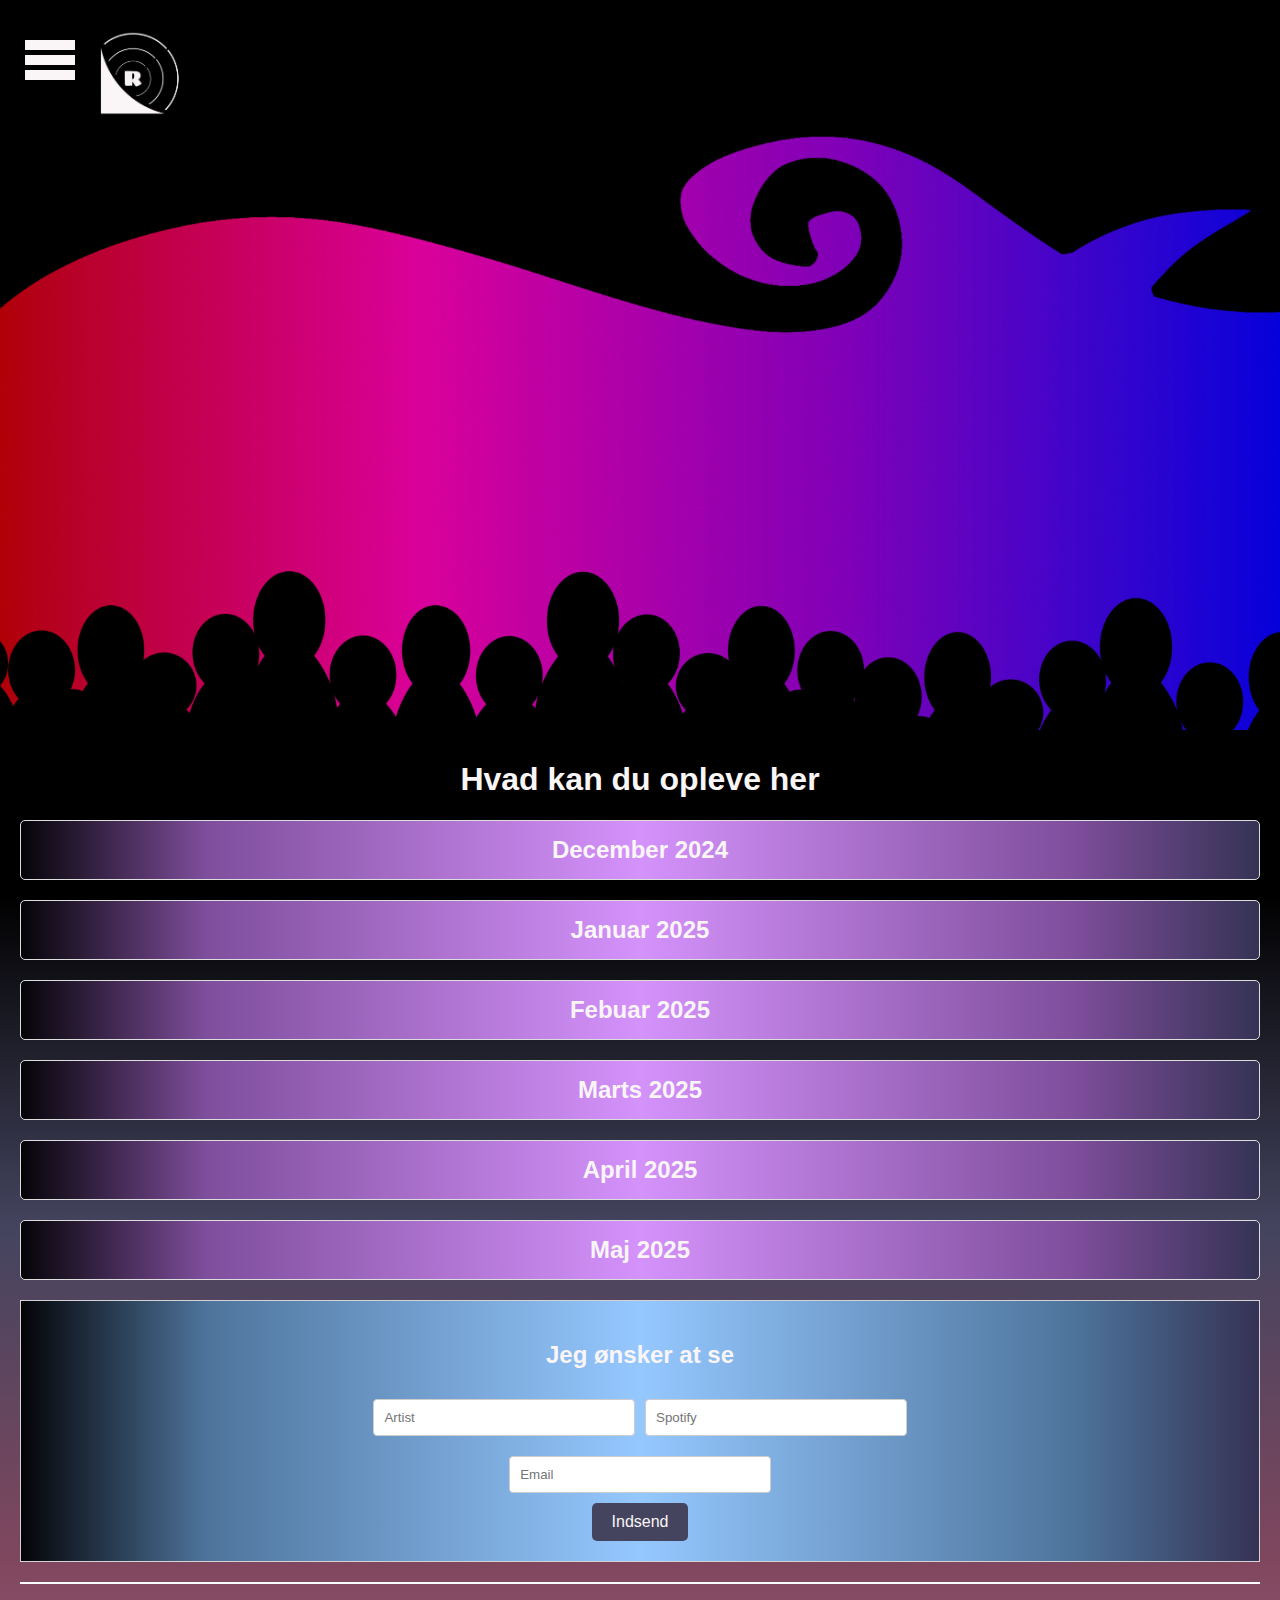
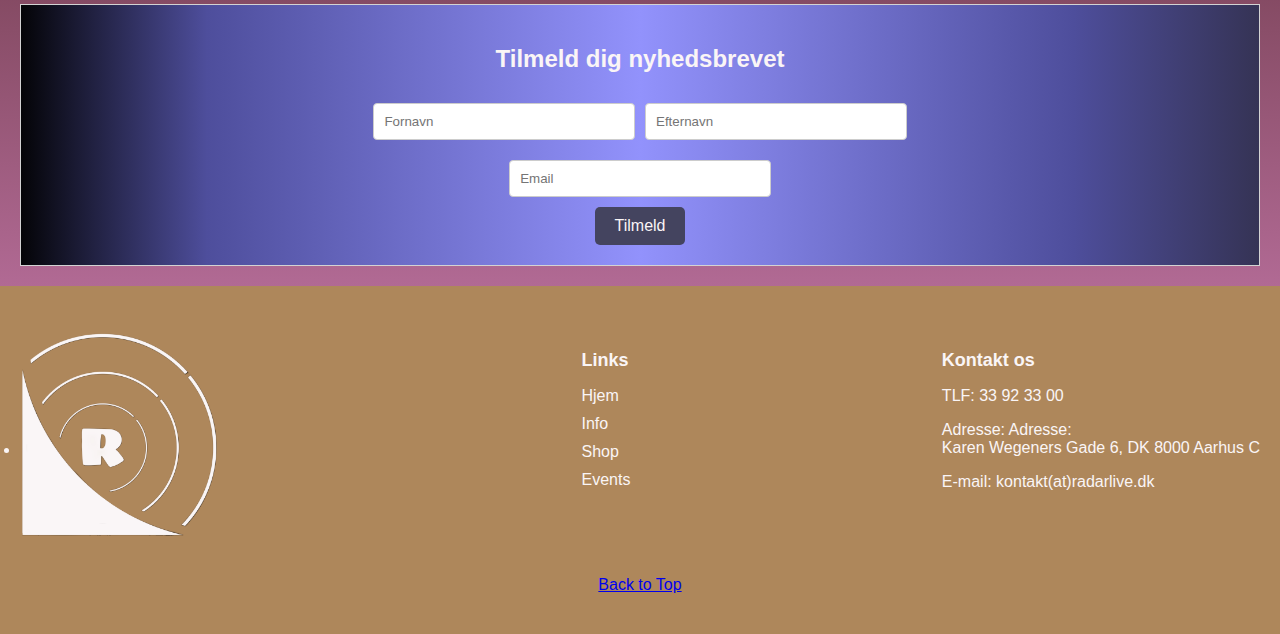
<file: Dato.html>
<!DOCTYPE html>
<html lang="da">
<head>
    <meta charset="UTF-8">
    <meta name="viewport" content="width=device-width, initial-scale=1.0">
    <title>RadarLive</title>
    <meta name="title" content="Radar Live | Spillested for alternativ musik i Aarhus">
    <meta name="description" content="Radar er et spillested i Aarhus med fokus på alternativ musik. Vi præsenterer koncerter med både lokale og internationale artister og skaber en unik ramme for musikoplevelser i byen. Tilmeld dig vores nyhedsbrev for opdateringer og kommende arrangementer.">
    <meta name="keywords" content="Radar Live, spillested Aarhus, koncerter Aarhus, alternativ musik, live musik Aarhus, Aarhus kultur, lokale artister, internationale artister, upcoming bands, musikoplevelser Aarhus, indie koncerter, rock koncerter, elektronisk musik Aarhus, jazz koncerter Aarhus, live events Aarhus, Radar arrangementer, musik events Jylland, alternative spillesteder Danmark, koncertkalender Aarhus, kulturarrangementer Aarhus, nyt musik Aarhus, akustiske koncerter, undergrundsmusik Aarhus, radarlive.dk, koncertbilletter Aarhus, musikscenen Aarhus, Radar nyhedsbrev">
    <meta name="robots" content="index, follow">
    <meta http-equiv="Content-Type" content="text/html; charset=utf-8">
    <meta name="language" content="danske">
    <link rel="stylesheet" href="css/css.css">
</head>
<body>
    <!--Header-->
    <header>
        <div class="top">
            <nav>
                <!-- Checkbox til at styre menuen -->
                <input type="checkbox" id="menu-toggle" class="menu-toggle">
                <label for="menu-toggle" class="burger-menu">
                    <span></span>
                    <span></span>
                    <span></span>
                </label>
    
                <!-- Menuens punkter -->
                <ul class="nav-links">
                    <li><a href="index.html">+Hjem</a></li>
                    <li><a href="Dato.html">+Events</a></li>
                    <li><a href="Info.html">+Info</a></li>
                    <li><a href="#">Om artisterne</a></li>
                    <li><a href="Shop.html">+Shop</a></li>
                    <li><a href="#">Backstage</a></li>
                    <li><a href="#">Vores minder</a></li>
                    <li><a href="#">Gæstebog</a></li>
                </ul>
            </nav>
            <a href="index.html">
                <img src="img/logo.webp" alt="Logo" class="logo">
            </a>
        </div>
        <img src="img/Dato.webp" alt="Header Image">
    </header>


<!--Over skrift-->
    <h1>Hvad kan du opleve her</h1>

    <div class="content-section">
        <div class="dropdown">
            <div class="dropdown-summary" onclick="toggleDropdown('dec2024')">December 2024</div>
            <div class="dropdown-content" id="dec2024">
                <div class="event-item">
                    <img src="img/luciarock.webp" alt="Event Image Dec1">
                    <div>
                        <h3>10 December - Rock med Lucia</h3>
                        <h4>Unge elever fra Aarhus Musikskole, Musikskolen LAURA, lokale klubber og fritidshjem spiller julen ind på Radar, når de traditionen tro inviterer til ROCK MED LUCIA.</h4>
                           
                    </div>
                </div>
                <div class="event-item">
                    <img src="img/dec2.webp" alt="Event Image Dec2">
                    <div>
                        <h3>13 December - Allen Anjeh</h3>
                        <h4>Med sit take på r&b og neo-soul bringer Allen Anjeh en kærkommen originalitet ind på den danske musikscene.</h4>
                    </div>
                </div>
            </div>
        </div>

        <div class="dropdown">
            <div class="dropdown-summary" onclick="toggleDropdown('jan2025')">Januar 2025</div>
            <div class="dropdown-content" id="jan2025">
                <div class="event-item">
                    <img src="img/openmic.Webp" alt="openmic">
                    <div>
                        <h3>5. Januar - Open Mic</h3>
                        <h4>Træd op på scenen og del din stemme, dine ord eller din musik –<br>
                            Open Mic på Radar er din chance for at opleve en aften fyldt med talent, nærvær og spontane øjeblikke i en varm og hyggelig atmosfære.</h4>
                    </div>
                </div>
                <div class="event-item">
                    <img src="img/Jan1.webp" alt="Event Image jan1">
                    <div>
                        <h3>29. Januar - Anna Roemer</h3>
                        <h4>Sammen med sin jazzmaster og sit pedalboard, sprænger Anna Roemer rammerne for hvad en sologuitarist kan.</h4>
                    </div>
                </div>
                <div class="event-item">
                    <img src="img/Jan2.webp" alt="Event Image Jan2">
                    <div>
                        <h3>31. Januar - Baryl</h3>
                        <h4>Skamrost orkester der spiller frygtløst, legende og moderne</h4>
                    </div>
                </div>
                
            </div>
        </div>

        <div class="dropdown">
            <div class="dropdown-summary" onclick="toggleDropdown('feb2025')">Febuar 2025</div>
            <div class="dropdown-content" id="feb2025">
                <div class="event-item">
                    <img src="img/Feb1.webp" alt="Event Image feb1">
                    <div>
                        <h3>1. Febuar - Aarhus Drag Extravaganza Vol. 3</h3>
                        <h4>Strudsefjer ad libitum, humor, tårnhøje stiletter og sky-højt hår.</h4>
                    </div>
                </div>
                <div class="event-item">
                    <img src="img/Feb2.webp" alt="Event Image feb2">
                    <div>
                        <h3>6. Febuar - GORGEOUS</h3>
                        <h4>Fantastiske Gorgeous udgiver deres længeventede debut, og giver koncert på Radar i starten af 2025.</h4>
                    </div>
                </div>
            </div>
        </div>

        <div class="dropdown">
            <div class="dropdown-summary" onclick="toggleDropdown('mar2025')">Marts 2025</div>
            <div class="dropdown-content" id="mar2025">
                <div class="event-item">
                    <img src="img/Mar1.webp" alt="Event Image mar1">
                    <div>
                        <h3>7. Marts - Reveal Party [SUPPORT: Merry]</h3>
                        <h4>Forvent en aften der hylder alt, hvad indierock, folk, midwest-emo og lo-fi-pop står for, med en fantastisk 90'er-inspireret og melankolsk queer-glød.</h4>
                    </div>
                </div>
                <div class="event-item">
                    <img src="img/mar2.webp" alt="Event Image mar2">
                    <div>
                        <h3>14. Marts - Asbjørn</h3>
                        <h4>Eksplosivt popbrag med polyrytmer, melankoli og elektronisk legesyge.</h4>
                    </div>
                </div>
                <div class="event-item">
                    <img src="img/openmic.Webp" alt="openmic">
                    <div>
                        <h3>20. Marts - Open Mic</h3>
                        <h4>Træd op på scenen og del din stemme, dine ord eller din musik –<br>
                            Open Mic på Radar er din chance for at opleve en aften fyldt med talent, nærvær og spontane øjeblikke i en varm og hyggelig atmosfære.</h4>
                    </div>
                </div>
            </div>
        </div>

        <div class="dropdown">
            <div class="dropdown-summary" onclick="toggleDropdown('apr2025')">April 2025</div>
            <div class="dropdown-content" id="apr2025">
                <div class="event-item">
                    <img src="img/Apr1.webp" alt="Event Image arp1">
                    <div>
                        <h3>17 April - GUZO</h3>
                        <h4>I foråret 2025 tager GUZO på sin første turné for at bringe sin debut-ep Caravan til live i Danmarks tre største byer, og du kan opleve ham på Radar.</h4>
                    </div>
                </div>
                <div class="event-item">
                    <img src="img/Apr2.webp" alt="Event Image arp2">
                    <div>
                        <h3>25 April - IAMJJ</h3>
                        <h4>Glæd dig til at opleve fremragende IAMJJ, som har imponeret både publikum og anmeldere med sin dybe stemme og mørke, melankolske melodier.</h4>
                    </div>
                </div>
            </div>
        </div>

        <div class="dropdown">
            <div class="dropdown-summary" onclick="toggleDropdown('may2025')">Maj 2025</div>
            <div class="dropdown-content" id="may2025">
                <div class="event-item">
                    <img src="img/openmic.Webp" alt="openmic">
                    <div>
                        <h3>5. Maj - Open Mic</h3>
                        <h4>Træd op på scenen og del din stemme, dine ord eller din musik –<br>
                            Open Mic på Radar er din chance for at opleve en aften fyldt med talent, nærvær og spontane øjeblikke i en varm og hyggelig atmosfære.</h4>
                    </div>
                </div>
                <div class="event-item">
                    <img src="img/Maj1.webp" alt="Event Image maj1">
                    <div>
                        <h3>16. Maj - Nikolaj Nørlund (SOLO)</h3>
                        <h4>Nikolaj Nørlund er i evig musikalsk bevægelse og serverer sublim sangskrivning live på Radar.</h4>
                    </div>
                </div>
                <div class="event-item">
                    <img src="img/maj2.webp" alt="Event Image maj2">
                    <div>
                        <h3>23. Maj - Fallulah plays "The Black Cat Neighbourhood"</h3>
                        <h4>Jubilæum for debuten der cementerede Fallulah som en kæmpestjerne.</h4>
                    </div>
                </div>
            </div>
        </div>

      </div> 
        <!-- Tilføj flere måneder her i fremtiden -->
  
<!--Artist ønsker-->
    <div class="onske">
        <h2>Jeg ønsker at se</h2>
        <div class="name-fields">
            <input type="text" placeholder="Artist" required>
            <input type="text" placeholder="Spotify" required>
        </div>
        <input type="email" placeholder="Email" required>
        <br>
        <a href="onskerbrev.html" class="button">
        Indsend
        </a>
    </div>

    <div class="divider"></div>
<!--Nyhedsbrev-->
    <div class="newsletter">
        <h2>Tilmeld dig nyhedsbrevet</h2>
        <div class="name-fields">
            <input type="text" placeholder="Fornavn" required>
            <input type="text" placeholder="Efternavn" required>
        </div>
        <input type="email" placeholder="Email" required>
        <br>
        <a href="Nyhedsbrev.html" class="button">
            Tilmeld
            </a>
    </div>

    <!-- Footer -->
    <footer>
        <div class="footer-container">
           <div class="footer-logo">
           <li>
            <a href="Index.html">
                <img src="img/logo.webp" alt="logo">
            </a>
            </li>
            </div>

            <div class="footer-links">
                <h4>Links</h4>
                <ul>
                <li><a href="index.html">Hjem</a></li>
                <li><a href="Info.html">Info</a></li>
                <li><a href="Shop.html">Shop</a></li>
                <li><a href="Dato.html">Events</a></li>
                </ul>
            </div>

            <div class="footer-social">
                <h4> Kontakt os</h4>
                
                    <p>TLF: 33 92 33 00</p>
                    <p>Adresse: Adresse:<br>
                        Karen Wegeners Gade 6, DK 8000 Aarhus C</p>
                    <p>E-mail: kontakt(at)radarlive.dk</p>
                
            </div>
        </div>

        <!-- tilbage til toppen knap -->
        <div class="footer-bottom">
            <a href="#" class="back-to-top">Back to Top</a>
        </div>
    </footer>  

    <script>
        function toggleDropdown(id) {
            const dropdown = document.getElementById(id);
            if (dropdown.style.display === "block") {
                dropdown.style.display = "none";
            } else {
                dropdown.style.display = "block";
            }
        }
    </script>
</body>
</html>
</file>
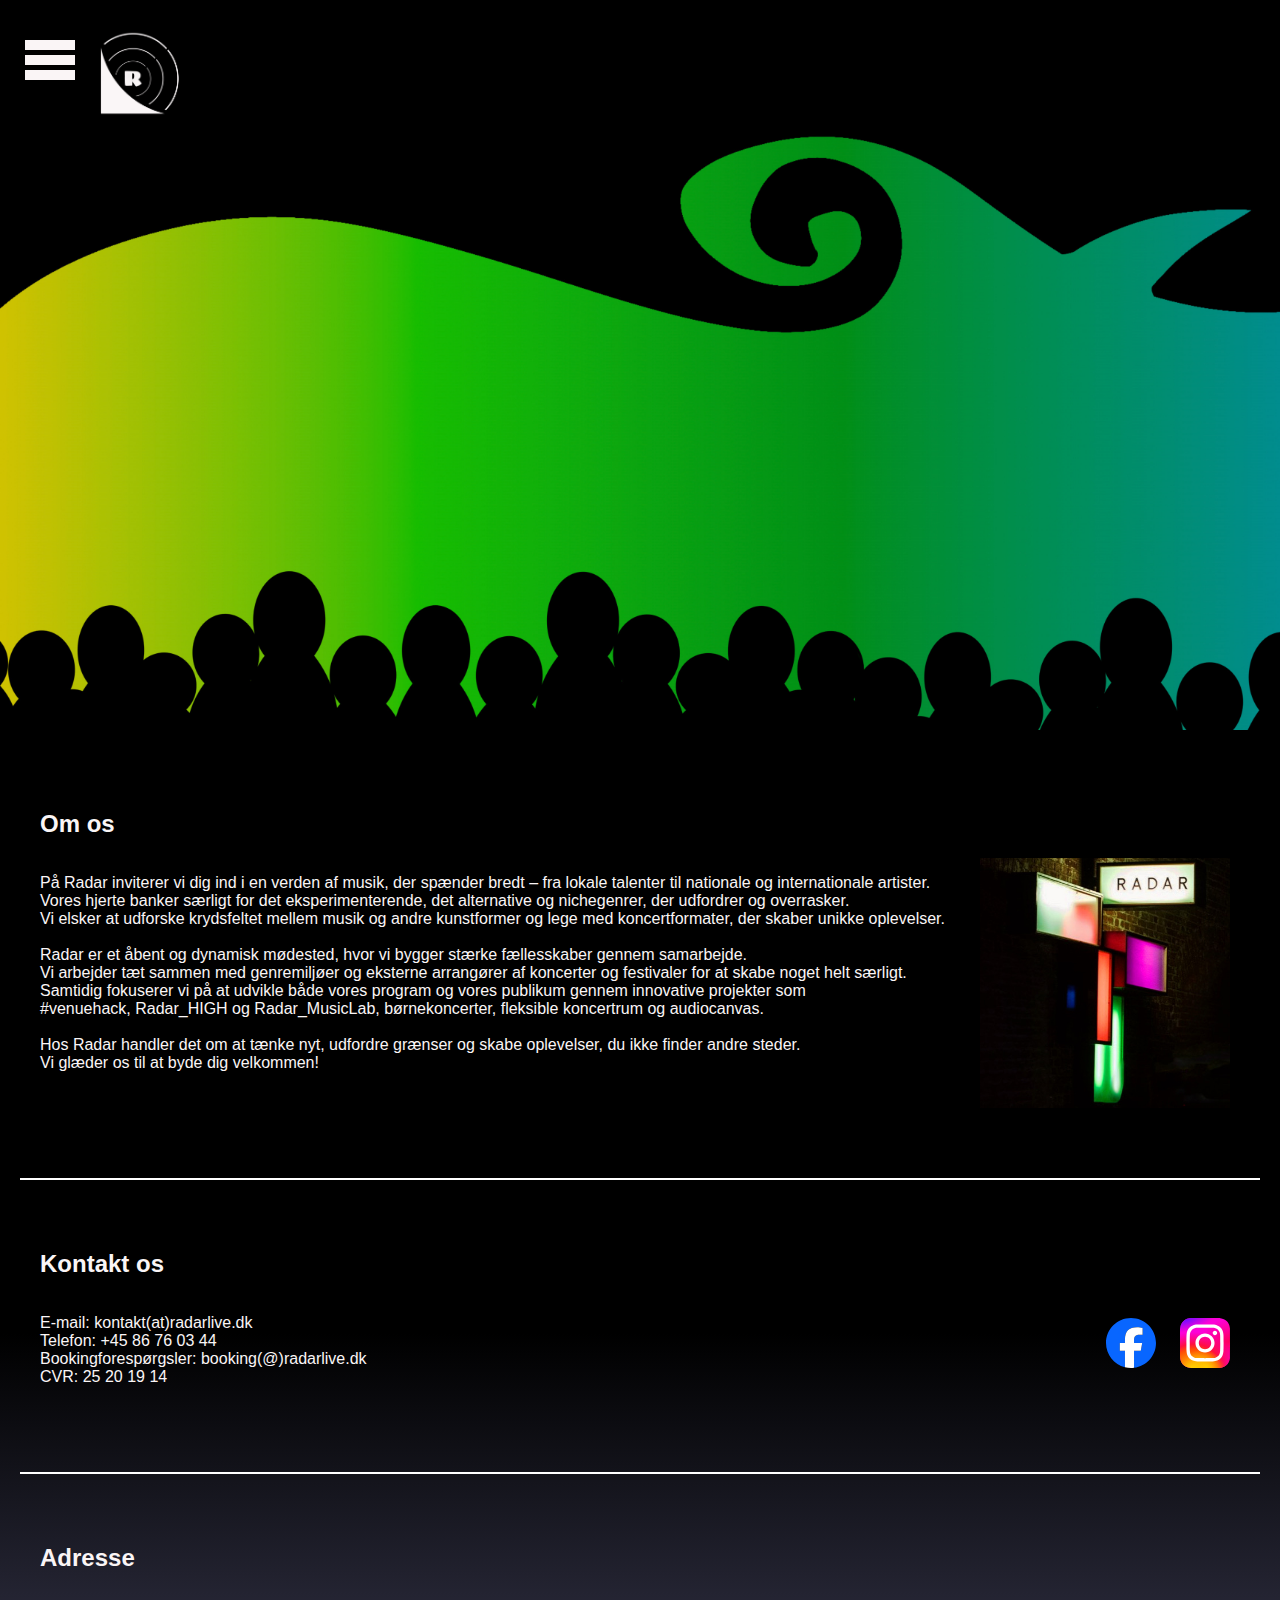
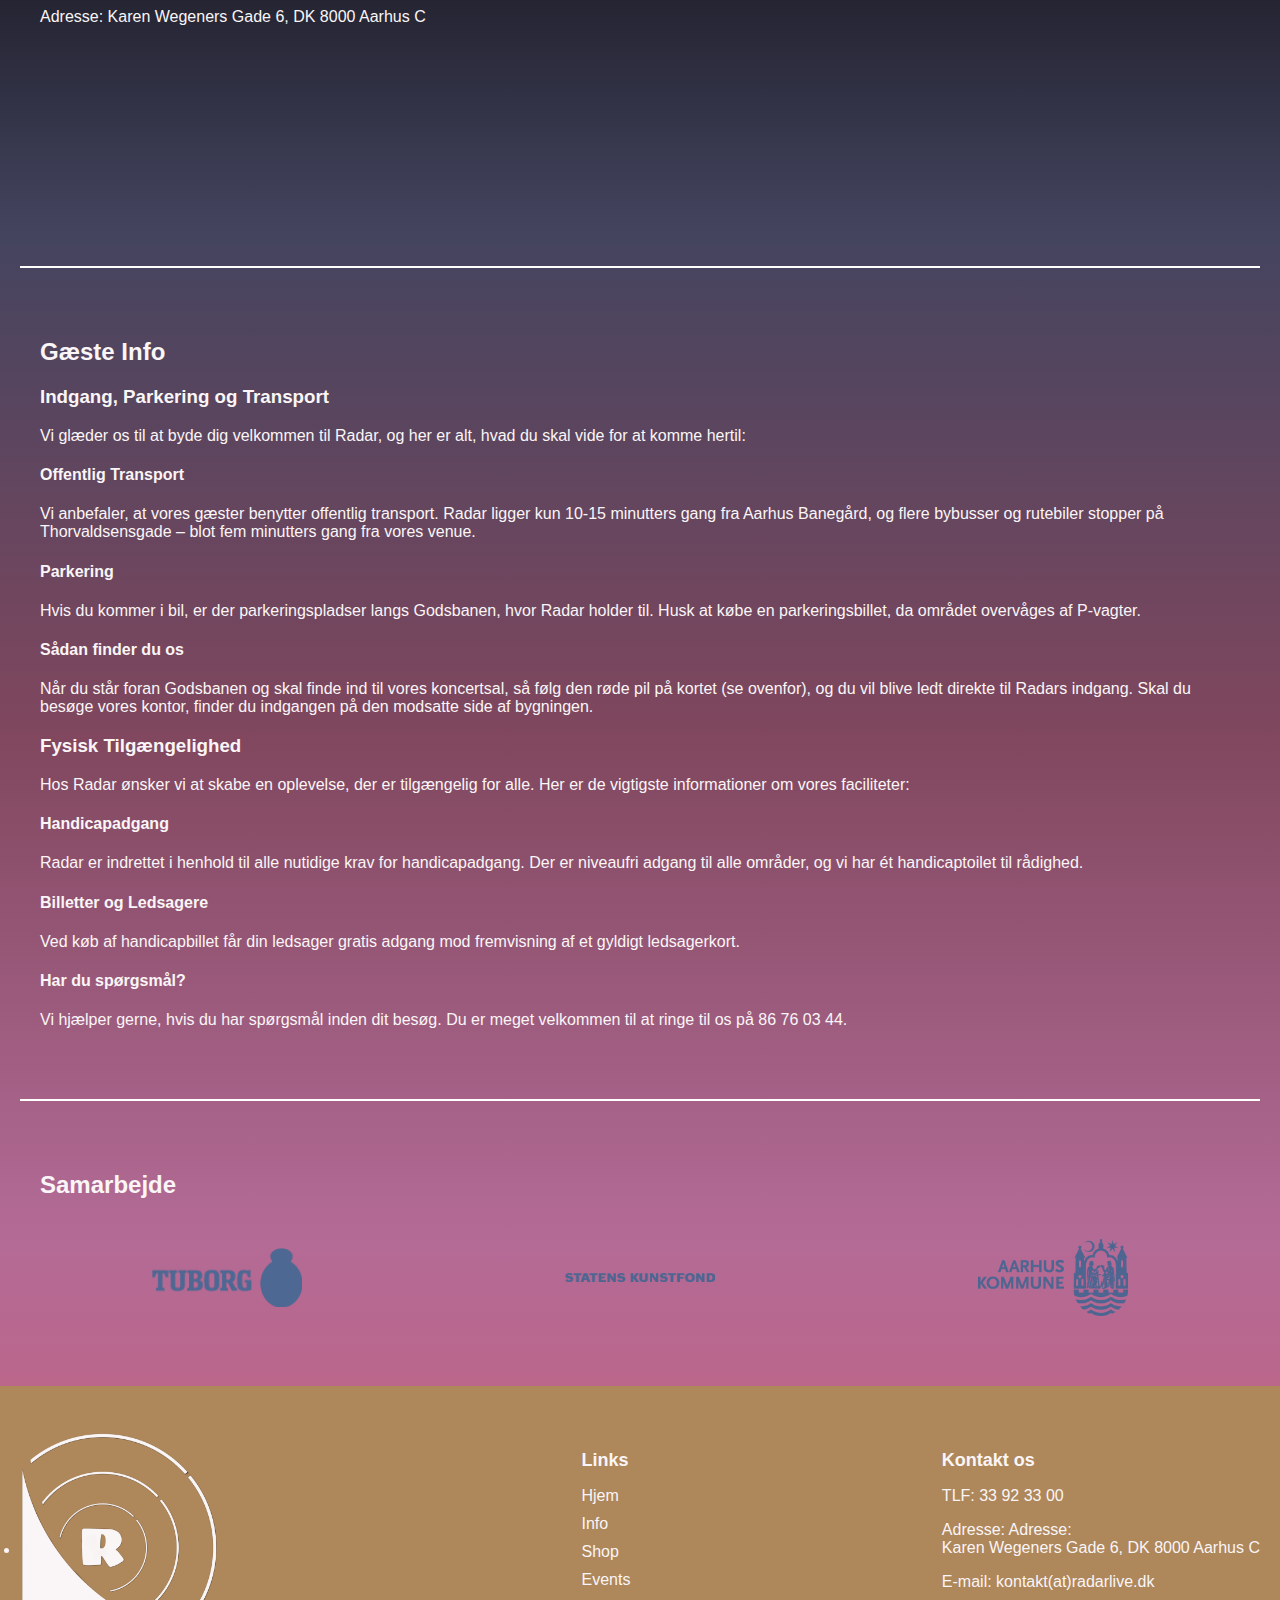
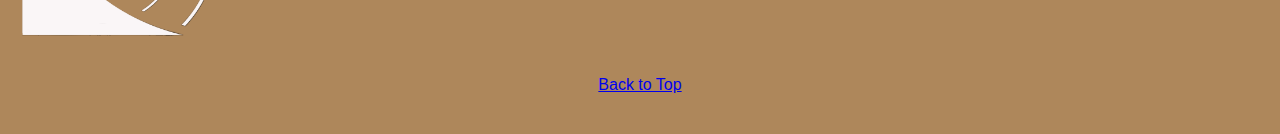
<file: Info.html>
<!DOCTYPE html>
<html lang="en">
<head>
    <meta charset="UTF-8">
    <meta name="viewport" content="width=device-width, initial-scale=1.0">
    <title>RadarLive</title>
    <meta name="title" content="Radar Live | Spillested for alternativ musik i Aarhus">
    <meta name="description" content="Radar er et spillested i Aarhus med fokus på alternativ musik. Vi præsenterer koncerter med både lokale og internationale artister og skaber en unik ramme for musikoplevelser i byen. Tilmeld dig vores nyhedsbrev for opdateringer og kommende arrangementer.">
    <meta name="keywords" content="Radar Live, spillested Aarhus, koncerter Aarhus, alternativ musik, live musik Aarhus, Aarhus kultur, lokale artister, internationale artister, upcoming bands, musikoplevelser Aarhus, indie koncerter, rock koncerter, elektronisk musik Aarhus, jazz koncerter Aarhus, live events Aarhus, Radar arrangementer, musik events Jylland, alternative spillesteder Danmark, koncertkalender Aarhus, kulturarrangementer Aarhus, nyt musik Aarhus, akustiske koncerter, undergrundsmusik Aarhus, radarlive.dk, koncertbilletter Aarhus, musikscenen Aarhus, Radar nyhedsbrev">
    <meta name="robots" content="index, follow">
    <meta http-equiv="Content-Type" content="text/html; charset=utf-8">
    <meta name="language" content="dansk">
    <link rel="stylesheet" href="css/css.css">
    <link rel="stylesheet" href="css/info.css">
    
</head>
<body>
   <!--Header-->
        <header>
            <div class="top">
                <nav>
                    <!-- Checkbox til at styre menuen -->
                    <input type="checkbox" id="menu-toggle" class="menu-toggle">
                    <label for="menu-toggle" class="burger-menu">
                        <span></span>
                        <span></span>
                        <span></span>
                    </label>
        
                    <!-- Menuens punkter -->
                    <ul class="nav-links">
                        <li><a href="index.html">+Hjem</a></li>
                        <li><a href="Dato.html">+Events</a></li>
                        <li><a href="Info.html">+Info</a></li>
                        <li><a href="#">Om artisterne</a></li>
                        <li><a href="Shop.html">+Shop</a></li>
                        <li><a href="#">Backstage</a></li>
                        <li><a href="#">Vores minder</a></li>
                        <li><a href="#">Gæstebog</a></li>
                    </ul>
                </nav>
                <a href="index.html">
                    <img src="img/logo.webp" alt="Logo" class="logo">
                </a>
            </div>
            <img src="img/info.webp" alt="Header Image">
        </header>
  
<!--Om os-->
    <div class="content-section">
        <h2>Om os</h2>
        <div class="part">
            
            <p>På Radar inviterer vi dig ind i en verden af musik, der spænder bredt – fra lokale talenter til nationale og internationale artister. <br>
                Vores hjerte banker særligt for det eksperimenterende, det alternative og nichegenrer, der udfordrer og overrasker. <br>
                Vi elsker at udforske krydsfeltet mellem musik og andre kunstformer og lege med koncertformater, der skaber unikke oplevelser. <br>
                <br>
                Radar er et åbent og dynamisk mødested, hvor vi bygger stærke fællesskaber gennem samarbejde. <br>
                Vi arbejder tæt sammen med genremiljøer og eksterne arrangører af koncerter og festivaler for at skabe noget helt særligt. <br>
                Samtidig fokuserer vi på at udvikle både vores program og vores publikum gennem innovative projekter som<br>
                #venuehack, Radar_HIGH og Radar_MusicLab, børnekoncerter, fleksible koncertrum og audiocanvas. <br>
                <br>
                Hos Radar handler det om at tænke nyt, udfordre grænser og skabe oplevelser, du ikke finder andre steder. <br>
                Vi glæder os til at byde dig velkommen!
            </p>
            <img src="img/Radar.webp" alt="Radar" height="250">
        </div>
    </div>

    <div class="divider"></div>
<!--Kontakt info-->
    <div class="content-section">
        <h2>Kontakt os</h2>
        <div class="part">
            <div>
                <p>E-mail: kontakt(at)radarlive.dk <br>
                Telefon: +45 86 76 03 44 <br>
                Bookingforespørgsler: booking(@)radarlive.dk <br>
                    CVR: 25 20 19 14</p>
            </div>
                <div class="social-links">
                    <img src="img/Face.svg" alt="instagram" height="50px">
                    <img src="img/insta.svg" alt="Facebook" height="50px">
                </div>
            
        </div>
    </div>

    <div class="divider"></div>
<!--Adresse-->
    <div class="content-section">
        <h2>Adresse</h2>
       <div class="part">
        <div>
        <p>Adresse: Karen Wegeners Gade 6, DK 8000 Aarhus C</p>
        </div>
        <div>
        <iframe
            src="https://www.google.com/maps/embed?pb=!1m18!1m12!1m3!1d2222.2246483411336!2d10.191550577258893!3d56.15322036107825!2m3!1f0!2f0!3f0!3m2!1i1024!2i768!4f13.1!3m3!1m2!1s0x464c3fed72fbd781%3A0xcc2e3a589a69875c!2sRadar!5e0!3m2!1sda!2sdk!4v1733870782528!5m2!1sda!2sdk"
            height="200"
            style="border:0;"
            allowfullscreen=""
            loading="lazy"
            referrerpolicy="no-referrer-when-downgrade">
        </iframe>
    </div>
    </div>
    </div>

    <div class="divider"></div>
<!--Gæste Info-->
    <div class="content-section">
        <h2>Gæste Info</h2>
        <div class="info">
         <h3>Indgang, Parkering og Transport</h3>

            <p>Vi glæder os til at byde dig velkommen til Radar, og her er alt, hvad du skal vide for at komme hertil:</p>
            
            <h4>Offentlig Transport</h4>
            
            <p>Vi anbefaler, at vores gæster benytter offentlig transport. Radar ligger kun 10-15 minutters gang fra Aarhus Banegård, og flere bybusser og rutebiler stopper på Thorvaldsensgade – blot fem minutters gang fra vores venue.</p>
            
            <h4>Parkering</h4>
            
            <p>Hvis du kommer i bil, er der parkeringspladser langs Godsbanen, hvor Radar holder til. Husk at købe en parkeringsbillet, da området overvåges af P-vagter.</p>
            
            <h4>Sådan finder du os</h4>
            
            <p>Når du står foran Godsbanen og skal finde ind til vores koncertsal, så følg den røde pil på kortet (se ovenfor), og du vil blive ledt direkte til Radars indgang. 
            Skal du besøge vores kontor, finder du indgangen på den modsatte side af bygningen.</p>

        <h3>Fysisk Tilgængelighed</h3>

            <p>Hos Radar ønsker vi at skabe en oplevelse, der er tilgængelig for alle. Her er de vigtigste informationer om vores faciliteter:</p>

            <h4>Handicapadgang</h4>

            <p>Radar er indrettet i henhold til alle nutidige krav for handicapadgang. Der er niveaufri adgang til alle områder, og vi har ét handicaptoilet til rådighed. </p>

            <h4>Billetter og Ledsagere</h4>

            <p>Ved køb af handicapbillet får din ledsager gratis adgang mod fremvisning af et gyldigt ledsagerkort.</p>

            <h4>Har du spørgsmål?</h4>

            <p>Vi hjælper gerne, hvis du har spørgsmål inden dit besøg. Du er meget velkommen til at ringe til os på 86 76 03 44.</p>
    </div>
</div>

    <div class="divider"></div>
<!--Samarbejde-->
    <div class="content-section">
        <h2>Samarbejde</h2>
        <div class="partners">
            <img src="img/tuborgfondet.webp" alt="Tuborg">
            <img src="img/statenskunstfond.webp" alt="Stats kunst">
            <img src="img/aarhuskommune.webp" alt="aarhuskommune">
        </div>
    </div>

<!-- Footer -->
<footer>
    <div class="footer-container">
       <div class="footer-logo">
       <li>
        <a href="Index.html">
            <img src="img/logo.webp" alt="logo">
        </a>
        </li>
        </div>

        <div class="footer-links">
            <h4>Links</h4>
            <ul>
            <li><a href="index.html">Hjem</a></li>
            <li><a href="Info.html">Info</a></li>
            <li><a href="Shop.html">Shop</a></li>
            <li><a href="Dato.html">Events</a></li>
            </ul>
        </div>

        <div class="footer-social">
            <h4> Kontakt os</h4>
            
                <p>TLF: 33 92 33 00</p>
                <p>Adresse: Adresse:<br>
                    Karen Wegeners Gade 6, DK 8000 Aarhus C</p>
                <p>E-mail: kontakt(at)radarlive.dk</p>
            
        </div>
    </div>

    <!-- tilbage til toppen knap -->
    <div class="footer-bottom">
        <a href="#" class="back-to-top">Back to Top</a>
    </div>
</footer>    
</body>
</html>
</file>
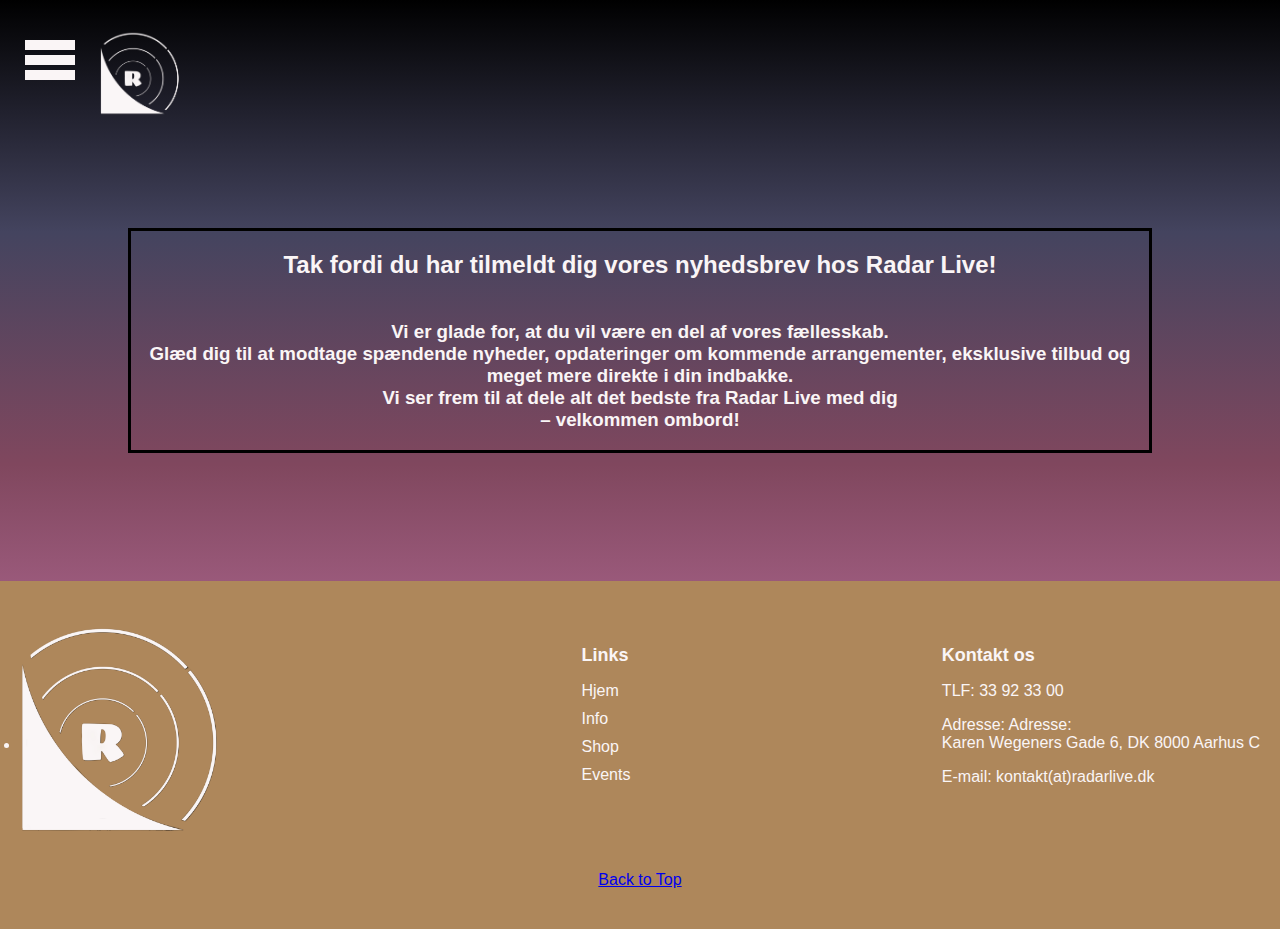
<file: Nyhedsbrev.html>
<!DOCTYPE html>
<html lang="en">
<head>
    <meta charset="UTF-8">
    <meta name="viewport" content="width=device-width, initial-scale=1.0">
    <title>RadarLive</title>
    <meta name="title" content="Radar Live | Spillested for alternativ musik i Aarhus">
    <meta name="description" content="Radar er et spillested i Aarhus med fokus på alternativ musik. Vi præsenterer koncerter med både lokale og internationale artister og skaber en unik ramme for musikoplevelser i byen. Tilmeld dig vores nyhedsbrev for opdateringer og kommende arrangementer.">
    <meta name="keywords" content="Radar Live, spillested Aarhus, koncerter Aarhus, alternativ musik, live musik Aarhus, Aarhus kultur, lokale artister, internationale artister, upcoming bands, musikoplevelser Aarhus, indie koncerter, rock koncerter, elektronisk musik Aarhus, jazz koncerter Aarhus, live events Aarhus, Radar arrangementer, musik events Jylland, alternative spillesteder Danmark, koncertkalender Aarhus, kulturarrangementer Aarhus, nyt musik Aarhus, akustiske koncerter, undergrundsmusik Aarhus, radarlive.dk, koncertbilletter Aarhus, musikscenen Aarhus, Radar nyhedsbrev">
    <meta name="robots" content="index, follow">
    <meta http-equiv="Content-Type" content="text/html; charset=utf-8">
    <meta name="language" content="dansk">
    <link rel="stylesheet" href="css/css.css">
    <style>
       body{
        background: linear-gradient(180deg, rgba(0,0,0,1) 0%, rgba(68,68,95,1) 25%, rgba(128,71,94,1) 50%, rgba(179,107,150,1) 75%, rgba(204,90,113,1) 100%);
       } /*dette er bagrunden til denne underside alene*/
    </style>
</head>
<body>
    <!--Header-->
    <header>
        <div class="top">
            <nav>
                <!-- Checkbox til at styre menuen -->
                <input type="checkbox" id="menu-toggle" class="menu-toggle">
                <label for="menu-toggle" class="burger-menu">
                    <span></span>
                    <span></span>
                    <span></span>
                </label>
    
                <!-- Menuens punkter -->
                <ul class="nav-links">
                    <li><a href="index.html">+Hjem</a></li>
                    <li><a href="Dato.html">+Events</a></li>
                    <li><a href="Info.html">+Info</a></li>
                    <li><a href="#">Om artisterne</a></li>
                    <li><a href="Shop.html">+Shop</a></li>
                    <li><a href="#">Backstage</a></li>
                    <li><a href="#">Vores minder</a></li>
                    <li><a href="#">Gæstebog</a></li>
                </ul>
            </nav>
            <a href="index.html">
                <img src="img/logo.webp" alt="Logo" class="logo">
            </a>
        </div>
    </header>
<!--Nyhedsbrev hilsen-->
<div class="nyhedsbrev">
        <h2>
            Tak fordi du har tilmeldt dig vores nyhedsbrev hos Radar Live! <br>
        </h2>

        <h3>
            <br>
            Vi er glade for, at du vil være en del af vores fællesskab.<br>
            Glæd dig til at modtage spændende nyheder, opdateringer om kommende arrangementer, eksklusive tilbud og meget mere direkte i din indbakke.<br>
            Vi ser frem til at dele alt det bedste fra Radar Live med dig<br>
            – velkommen ombord!<br>
        </h3>
    </div>
<!-- Footer -->
<footer>
    <div class="footer-container">
       <div class="footer-logo">
       <li>
        <a href="Index.html">
            <img src="img/logo.webp" alt="logo">
        </a>
        </li>
        </div>

        <div class="footer-links">
            <h4>Links</h4>
            <ul>
            <li><a href="index.html">Hjem</a></li>
            <li><a href="Info.html">Info</a></li>
            <li><a href="Shop.html">Shop</a></li>
            <li><a href="Dato.html">Events</a></li>
            </ul>
        </div>

        <div class="footer-social">
            <h4> Kontakt os</h4>
            
                <p>TLF: 33 92 33 00</p>
                <p>Adresse: Adresse:<br>
                    Karen Wegeners Gade 6, DK 8000 Aarhus C</p>
                <p>E-mail: kontakt(at)radarlive.dk</p>
            
        </div>
    </div>

    <!-- tilbage til toppen knap -->
    <div class="footer-bottom">
        <a href="#" class="back-to-top">Back to Top</a>
    </div>
</footer>  
</body>
</html>
</file>
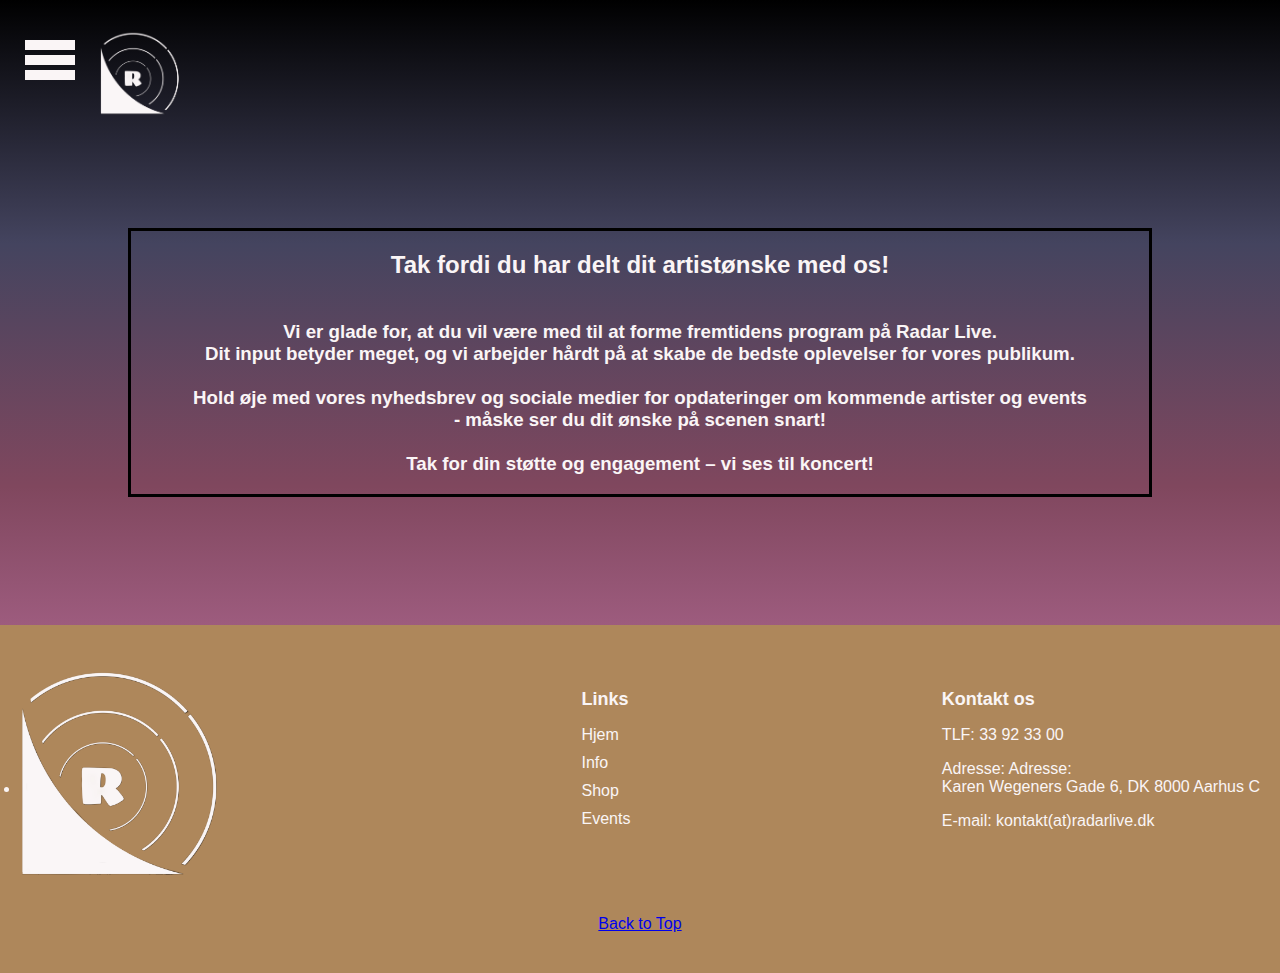
<file: onskerbrev.html>
<!DOCTYPE html>
<html lang="en">
<head>
    <meta charset="UTF-8">
    <meta name="viewport" content="width=device-width, initial-scale=1.0">
    <title>RadarLive</title>
    <meta name="title" content="Radar Live | Spillested for alternativ musik i Aarhus">
    <meta name="description" content="Radar er et spillested i Aarhus med fokus på alternativ musik. Vi præsenterer koncerter med både lokale og internationale artister og skaber en unik ramme for musikoplevelser i byen. Tilmeld dig vores nyhedsbrev for opdateringer og kommende arrangementer.">
    <meta name="keywords" content="Radar Live, spillested Aarhus, koncerter Aarhus, alternativ musik, live musik Aarhus, Aarhus kultur, lokale artister, internationale artister, upcoming bands, musikoplevelser Aarhus, indie koncerter, rock koncerter, elektronisk musik Aarhus, jazz koncerter Aarhus, live events Aarhus, Radar arrangementer, musik events Jylland, alternative spillesteder Danmark, koncertkalender Aarhus, kulturarrangementer Aarhus, nyt musik Aarhus, akustiske koncerter, undergrundsmusik Aarhus, radarlive.dk, koncertbilletter Aarhus, musikscenen Aarhus, Radar nyhedsbrev">
    <meta name="robots" content="index, follow">
    <meta http-equiv="Content-Type" content="text/html; charset=utf-8">
    <meta name="language" content="dansk">
    <link rel="stylesheet" href="css/css.css">
    <style>
       body{
        background: linear-gradient(180deg, rgba(0,0,0,1) 0%, rgba(68,68,95,1) 25%, rgba(128,71,94,1) 50%, rgba(179,107,150,1) 75%, rgba(204,90,113,1) 100%);
       } /*dette er bagrunden til denne underside alene*/
    </style>
</head>
<body>
    <!--Header-->
    <header>
        <div class="top">
            <nav>
                <!-- Checkbox til at styre menuen -->
                <input type="checkbox" id="menu-toggle" class="menu-toggle">
                <label for="menu-toggle" class="burger-menu">
                    <span></span>
                    <span></span>
                    <span></span>
                </label>
    
                <!-- Menuens punkter -->
                <ul class="nav-links">
                    <li><a href="index.html">+Hjem</a></li>
                    <li><a href="Dato.html">+Events</a></li>
                    <li><a href="Info.html">+Info</a></li>
                    <li><a href="#">Om artisterne</a></li>
                    <li><a href="Shop.html">+Shop</a></li>
                    <li><a href="#">Backstage</a></li>
                    <li><a href="#">Vores minder</a></li>
                    <li><a href="#">Gæstebog</a></li>
                </ul>
            </nav>
            <a href="index.html">
                <img src="img/logo.webp" alt="Logo" class="logo">
            </a>
        </div>
    </header>
<!--Ønske hilsen-->
<div class="nyhedsbrev">
        <h2>
            Tak fordi du har delt dit artistønske med os! <br>
        </h2>

        <h3>
            <br>
            Vi er glade for, at du vil være med til at forme fremtidens program på Radar Live. <br>
            Dit input betyder meget, og vi arbejder hårdt på at skabe de bedste oplevelser for vores publikum.<br>
            <br>
            Hold øje med vores nyhedsbrev og sociale medier for opdateringer om kommende artister og events <br>
            - måske ser du dit ønske på scenen snart! <br>
            <br>
            Tak for din støtte og engagement – vi ses til koncert!<br>
        </h3>
    </div>
<!-- Footer -->
<footer>
    <div class="footer-container">
       <div class="footer-logo">
       <li>
        <a href="Index.html">
            <img src="img/logo.webp" alt="logo">
        </a>
        </li>
        </div>

        <div class="footer-links">
            <h4>Links</h4>
            <ul>
            <li><a href="index.html">Hjem</a></li>
            <li><a href="Info.html">Info</a></li>
            <li><a href="Shop.html">Shop</a></li>
            <li><a href="Dato.html">Events</a></li>
            </ul>
        </div>

        <div class="footer-social">
            <h4> Kontakt os</h4>
            
                <p>TLF: 33 92 33 00</p>
                <p>Adresse: Adresse:<br>
                    Karen Wegeners Gade 6, DK 8000 Aarhus C</p>
                <p>E-mail: kontakt(at)radarlive.dk</p>
            
        </div>
    </div>

    <!-- tilbage til toppen knap -->
    <div class="footer-bottom">
        <a href="#" class="back-to-top">Back to Top</a>
    </div>
</footer>  
</body>
</html>
</file>
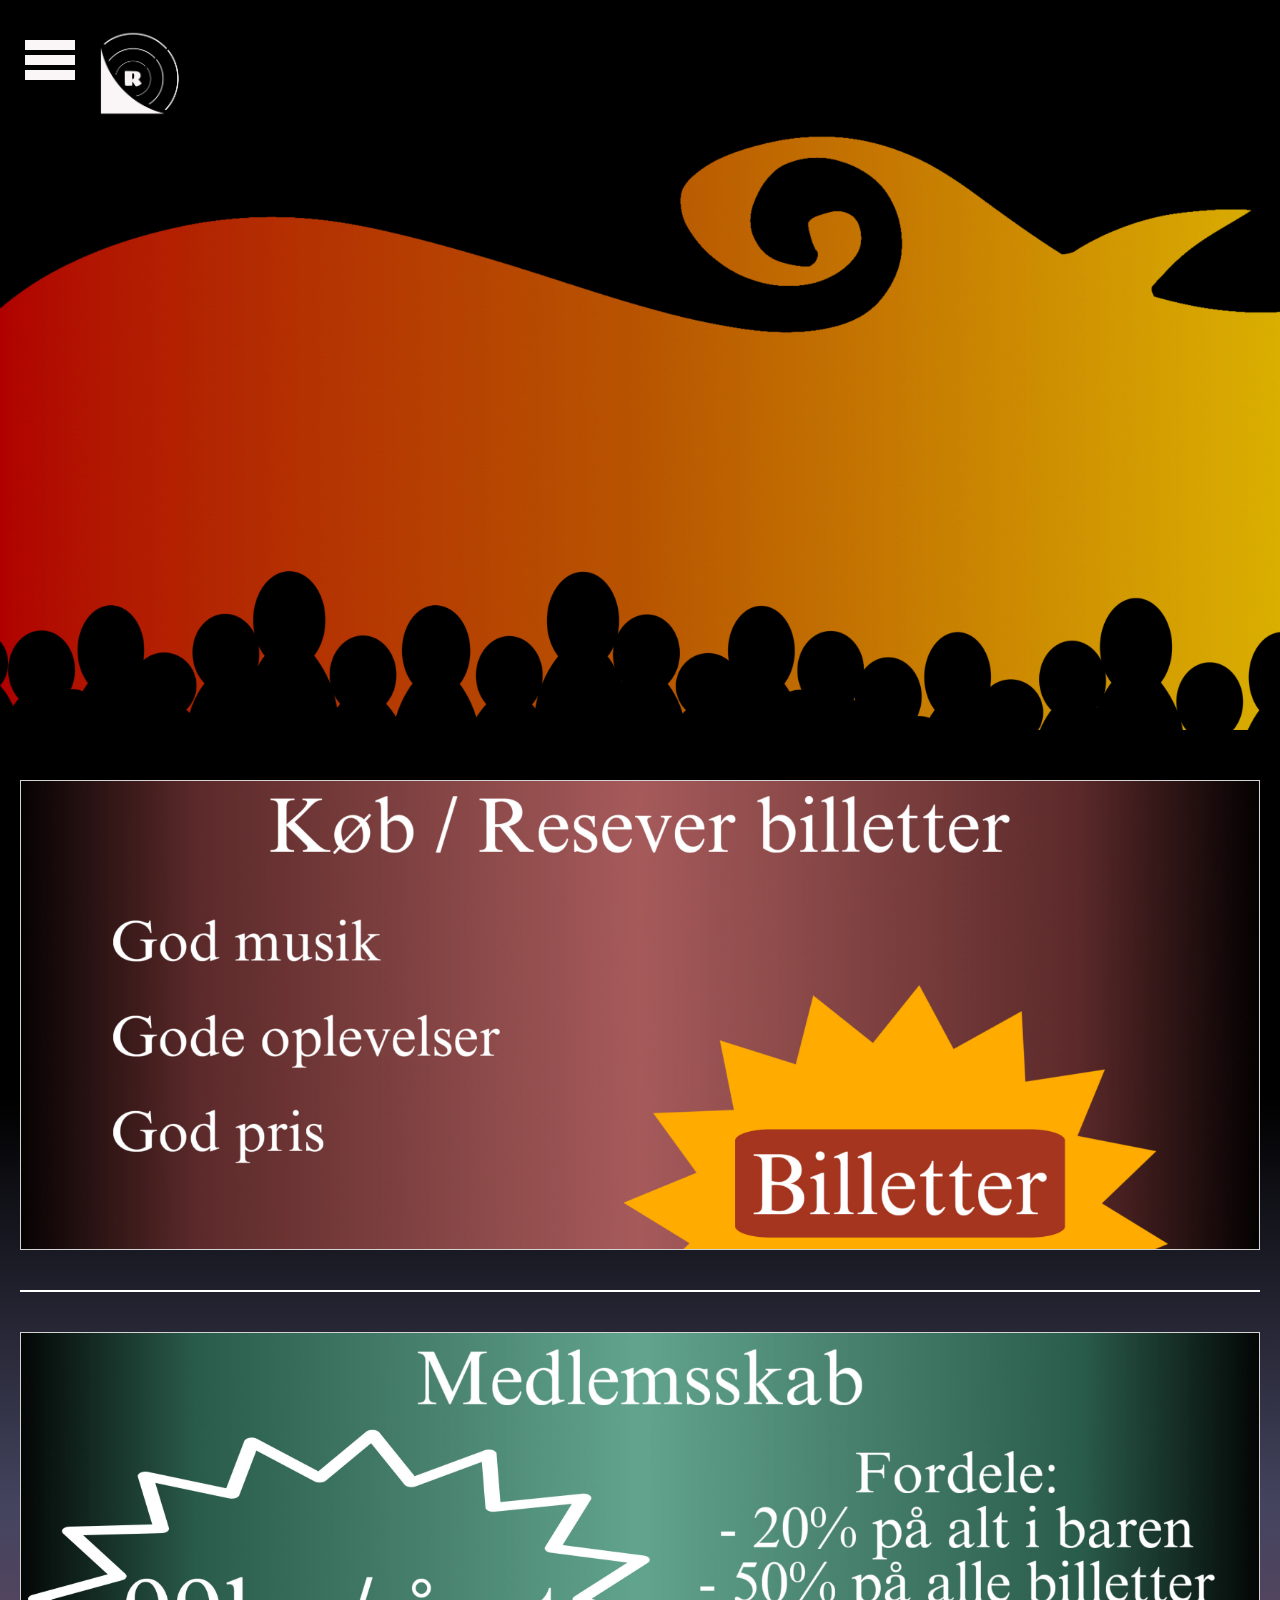
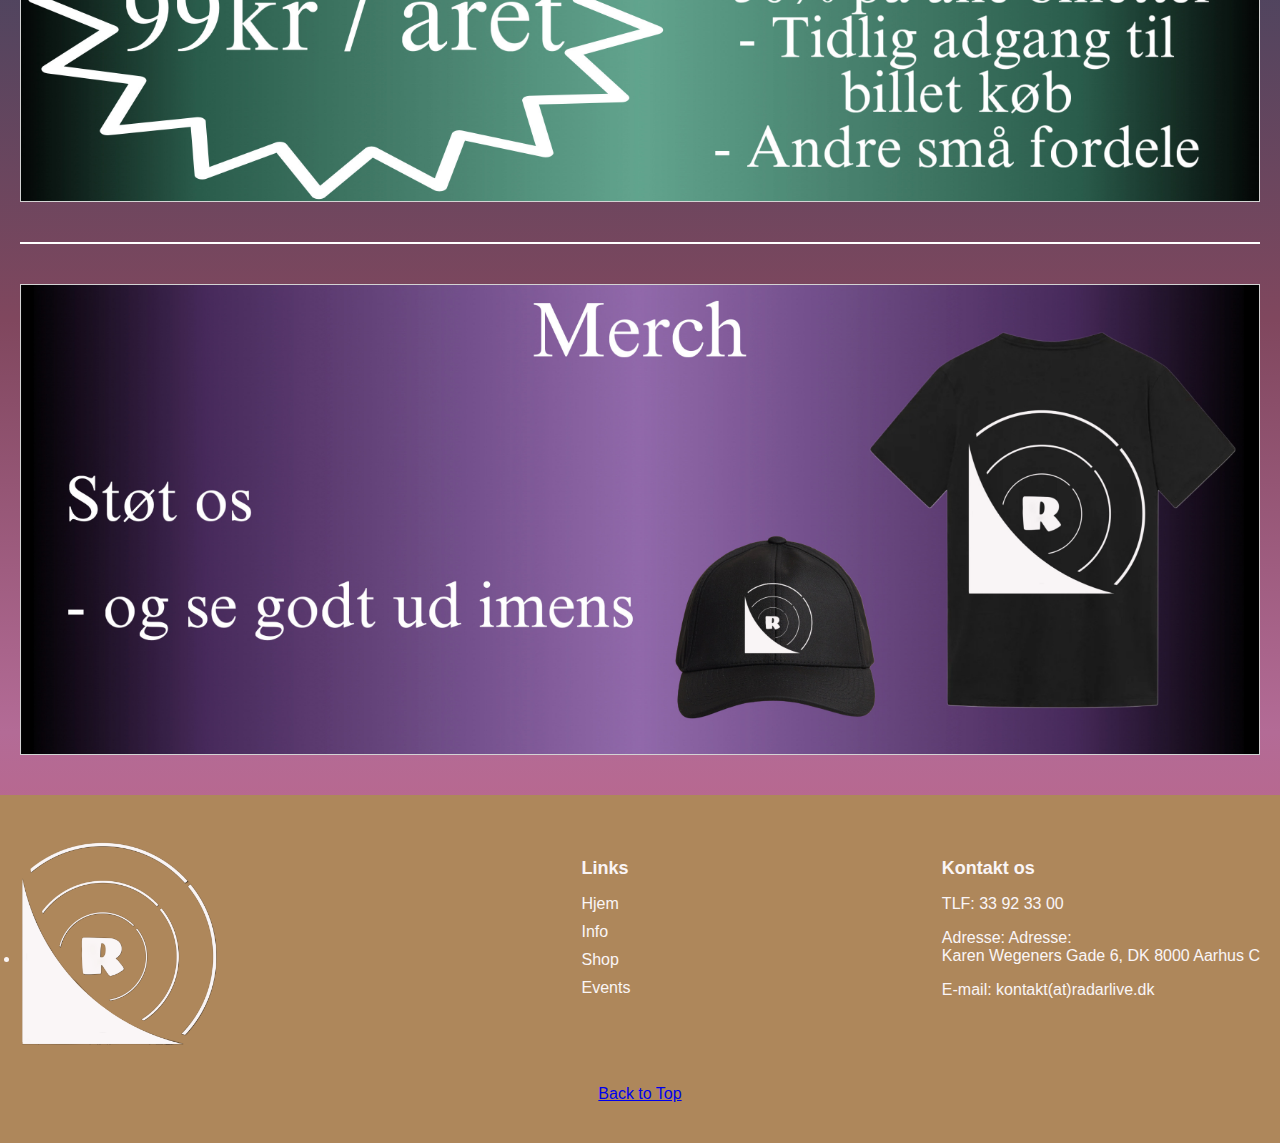
<file: Shop.html>
<!DOCTYPE html>
<html lang="da">
<head>
    <meta charset="UTF-8">
    <meta name="viewport" content="width=device-width, initial-scale=1.0">
    <title>RadarLive</title>
    <meta name="title" content="Radar Live | Spillested for alternativ musik i Aarhus">
    <meta name="description" content="Radar er et spillested i Aarhus med fokus på alternativ musik. Vi præsenterer koncerter med både lokale og internationale artister og skaber en unik ramme for musikoplevelser i byen. Tilmeld dig vores nyhedsbrev for opdateringer og kommende arrangementer.">
    <meta name="keywords" content="Radar Live, spillested Aarhus, koncerter Aarhus, alternativ musik, live musik Aarhus, Aarhus kultur, lokale artister, internationale artister, upcoming bands, musikoplevelser Aarhus, indie koncerter, rock koncerter, elektronisk musik Aarhus, jazz koncerter Aarhus, live events Aarhus, Radar arrangementer, musik events Jylland, alternative spillesteder Danmark, koncertkalender Aarhus, kulturarrangementer Aarhus, nyt musik Aarhus, akustiske koncerter, undergrundsmusik Aarhus, radarlive.dk, koncertbilletter Aarhus, musikscenen Aarhus, Radar nyhedsbrev">
    <meta name="robots" content="index, follow">
    <meta http-equiv="Content-Type" content="text/html; charset=utf-8">
    <meta name="language" content="dansk">
    <link rel="stylesheet" href="css/css.css">
</head>
<body>
   <!--Header-->
    <header>
        <div class="top">
            <nav>
                <!-- Checkbox til at styre menuen -->
                <input type="checkbox" id="menu-toggle" class="menu-toggle">
                <label for="menu-toggle" class="burger-menu">
                    <span></span>
                    <span></span>
                    <span></span>
                </label>
    
                <!-- Menuens punkter -->
                <ul class="nav-links">
                    <li><a href="index.html">+Hjem</a></li>
                    <li><a href="Dato.html">+Events</a></li>
                    <li><a href="Info.html">+Info</a></li>
                    <li><a href="#">Om artisterne</a></li>
                    <li><a href="Shop.html">+Shop</a></li>
                    <li><a href="#">Backstage</a></li>
                    <li><a href="#">Vores minder</a></li>
                    <li><a href="#">Gæstebog</a></li>
                </ul>
            </nav>
            <a href="index.html">
                <img src="img/logo.webp" alt="Logo" class="logo">
            </a>
        </div>
        <img src="img/Shop.webp" alt="Header Image">
    </header>
<!--Billetter-->
    <div class="shoppart">
        <img src="img/Billet.webp" alt="Billetter" width="100%">
    </div>

    <div class="divider"></div>
<!--Medlemskab-->    
    <div class="shoppart">
        <img src="img/Medlemsskab.Webp" alt="Medlemskab" width="100%">
    </div>

    <div class="divider"></div>
<!--Merch-->
    <div class="shoppart">
        <img src="img/Merch.webp" alt="Merch" width="100%">
    </div>

<!-- Footer -->
<footer>
    <div class="footer-container">
       <div class="footer-logo">
       <li>
        <a href="Index.html">
            <img src="img/logo.webp" alt="logo">
        </a>
        </li>
        </div>

        <div class="footer-links">
            <h4>Links</h4>
            <ul>
            <li><a href="index.html">Hjem</a></li>
            <li><a href="Info.html">Info</a></li>
            <li><a href="Shop.html">Shop</a></li>
            <li><a href="Dato.html">Events</a></li>
            </ul>
        </div>

        <div class="footer-social">
            <h4> Kontakt os</h4>
            
                <p>TLF: 33 92 33 00</p>
                <p>Adresse: Adresse:<br>
                    Karen Wegeners Gade 6, DK 8000 Aarhus C</p>
                <p>E-mail: kontakt(at)radarlive.dk</p>
            
        </div>
    </div>

    <!-- tilbage til toppen knap -->
    <div class="footer-bottom">
        <a href="#" class="back-to-top">Back to Top</a>
    </div>
</footer>  
</body>
</html>
</file>
<file: css/css.css>
:root {
    --Black:#191924;
    --blaa:#44445f;
    --Mlilla:#80455E;
    --Lilla:#b36b96;
    --Lyserød:#cc5a71;
    --hvid:#faf5f6;
    --Guld:#ae875b;
}





/* Skjuler checkboxen */
.menu-toggle {
    display: none;
}

/* Burger Menu Icon */
.burger-menu {
    display: flex;
    flex-direction: column;
    gap: 5px;
    cursor: pointer;
    width: 60px;
    height: 60px; /* Gør det kvadratisk */
    justify-content: center; /* Centrerer linjerne vertikalt */
    align-items: center; /* Centrerer linjerne horisontalt */
    border-radius: 5px; /* Runde hjørner */
    position: relative; /* Holder positionen i orden */
    z-index: 2; /* Sørger for, at burgerikonet er øverst */
    margin-top: 20px;
}

.burger-menu span {
    width: 50px;
    height: 10px;
    background-color: var(--hvid);
    display: block;
    transition: 0.3s ease;
}

/* Navigation Links (skjult som standard) */
.nav-links {
    list-style: none;
    display: none; /* Menu skjules som standard */
    flex-direction: column;
    /*background: var(--blaa);*/
    position: absolute;
    top: 60px;
    left: 0;
    width: 150%;
    padding: 10px 0;
    text-align: left;
    background-color: var(--blaa); /* Baggrundsfarve */
    border-radius: 5px; /* Gør hjørnerne runde */
    margin-top: 10px;
    padding-left: 10px;
    box-shadow: 0 2px 4px rgba(0, 0, 0, 0.3); /* Lidt skygge for et løftet udseende */
}

.nav-links li {
    margin: 10px 0;
}

.nav-links a {
    text-decoration: none;
    color: var(--hvid);
    font-size: 18px;
    transition: color 0.3s ease;
}

.nav-links a:hover {
    color: var(--hvid);
}

/* Når checkbox er checked, vises menuen */
.menu-toggle:checked + .burger-menu + .nav-links {
    display: flex;
}

/* Tilføjer lidt ekstra styling */
header nav {
    position: relative;
}

/*Body*/
body {
    margin: 0;
    font-family: Arial, sans-serif;
    color: var(--hvid);
    
    background: var(--Black);
    background: linear-gradient(180deg, rgba(0,0,0,1) 40%, rgba(68,68,95,1) 55%, rgba(128,71,94,1) 70%, rgba(179,107,150,1) 85%, rgba(204,90,113,1) 100%);
    background-repeat: no-repeat;
    background-size: cover; /* Strækker baggrunden til at dække hele body */
}

img {vertical-align: middle;}

h1{
    text-align: center;
}

h2{
    width: auto; /* Adjust the width of the divider */
padding: 0px;
margin: 20px;
}

.sections {
    display: flex;
    justify-content: center;
    gap: 10px;
    padding: 20px;
}
.sections .box {
    border: 1px solid #ddd;
    padding: 0px;
    text-align: center;
    flex: 1;
    margin: 20px;
}

.content-section {
    margin: 20px;
   }

/* Header container */
    header {
        position: relative;
        padding: 10px 0;
        text-align: center;
    }
    header .menu {
        position: relative;
        top: 20px;
        left: 20px;
        font-size: 500%;
        cursor: pointer;
        color: #fff;
    }
    header img {
        width: 100%;
        height: auto;
        }

    .top {
        display: flex; 
        align-items: center; 
        justify-content: flex-start; 
        padding: 0 20px; 
        gap: 10px; 
    }

    /* Logo styling */
    .logo {
        position: absolute;
        margin-top: -20px;
    margin-left : 10px;
        height: 100px; /* Set logo height to 50px */
        width: auto; /* Maintain the aspect ratio */
    }

    /* Header image styling */
    .header-image {
        width: 100%; /* Ensure the header image spans the full width */
        height: auto; /* Maintain the aspect ratio */
        display: block; /* Prevent extra spacing below the image */
    }


/*Divider*/
    .divider {
        border-top: 2px solid white; /* Line style */
        width: auto; /* Adjust the width of the divider */
        padding: 0px;
        margin: 20px;
    }

/*Billede carousel*/
    .page-container {
        display: flex;
        justify-content: center;
        align-items: center;
    
    }
    
            .carousel-container {
        display: flex;
        justify-content: center;
        align-items: center;
        width: 100%;
    }
    
    .carousel {
        position: relative;
        width: 70%; /* Gør karrusellen større */
        max-width: 800px; /* Sæt en maks bredde */
        overflow: hidden;
        border-radius: 10px; /* Runde kanter */
        box-shadow: 0 4px 10px rgba(0, 0, 0, 0.3); /* Lidt skygge */
        background-color: white;
    }
    
    .carousel-images {
        display: flex;
        transition: transform 0.5s ease-in-out;
    }
    
    .carousel-images img {
        width: 100%;
        flex-shrink: 0;
    }
    
    button.next, button.prev {
        position: absolute;
        top: 50%;
        transform: translateY(-50%);
        background-color: rgba(0, 0, 0, 0.5);
        color: white;
        border: none;
        padding: 15px;
        cursor: pointer;
        font-size: 18px;
        border-radius: 50%;
        z-index: 10;
    }
    
    button.prev {
        left: 10px;
    }
    
    button.next {
        right: 10px;
    }

/*Nyhedsbrev*/
    .newsletter {
    width: auto;
    padding: 20px;
    border: 1px solid #d3d3d3;
    text-align: center;
    margin: 20px;
    background: rgb(4,4,7);
    background: linear-gradient(90deg, rgba(4,4,7,1) 0%, rgba(78,78,156,1) 15%, rgba(146,146,252,1) 50%, rgba(78,78,156,1) 85%, rgba(53,51,85,1) 100%);
    }
    .newsletter input[type="text"],
    .newsletter input[type="email"] {
    width: 20%;
    padding: 10px;
    margin: 10px 0;
    border: 1px solid #ccc;
    border-radius: 4px;
    }
    .name-fields {
    display: flex;
    justify-content: center;
    gap: 10px;
    width: 100%;
    }
    .name-fields input[type="text"] {
    width: 20%;
    }
    .newsletter button {
    width: 20%;
    padding: 10px 20px;
    background-color: #44445f; 
    color: white;
    border: none;
    border-radius: 4px;
    cursor: pointer;
    margin-top: 10px;
    }
    .newsletter button:hover {
    background-color: #3a3a49; 
    }
    .button {
        display: inline-block;
        padding: 10px 20px;
        font-size: 16px;
        color: var(--hvid);
        background-color: var(--blaa);
        text-decoration: none;
        border-radius: 5px;
        transition: background-color 0.3s;
      }
    
      .button:hover {
        background-color: #181e24;
      }

    /*Flex nyhedsbrev til mindre skærm*/
    @media (max-width: 768px) {
        .box {
   
            font-size: 17px;
            }  
            .newsletter input[type="text"],
            .newsletter input[type="email"] {
                width: 40%;
               
            }
            
            .name-fields input[type="text"] {
                width: 40%;
            }
           

            }

/*Reviews*/
    .reviews {
        display: flex;
        flex-wrap: wrap;
        justify-content: space-around;
        padding: 20px;
        gap: 10px;
    }
            
    .reviews .review-box {
        border: 1px solid #ddd;
        padding: 10px;
        text-align: center;
        flex: 1 1 calc(50% - 20px);
        box-sizing: border-box;
        margin: 5px;
    }


/*Info-side only*/

    .social-links {
        text-align: center;
        margin: 20px 0;
    }

    .social-links a {
        margin: 0 10px;
        text-decoration: none;
        color: #3b5998;
    }

    .address-map {
        display: flex;
        justify-content: space-between;
        align-items: flex-start;
        gap: 20px;
    }

    .address-map img {
        max-width: 300px;
        border: 1px solid #ddd;
    }

    .partners {
        display: flex;
        justify-content: space-around;
        align-items: center;
        margin-top: 40px;
        margin-bottom: 20px;
    }

    .partners img {
        max-width: 150px;
        margin: 0 10px;
    }

    .part img {
        max-width: 300px;
        margin: 0 10px;
    }

    
    .part {
        display: flex;
        justify-content: space-between;
        width: auto;
        padding: 0px;
        margin: 20px;
    }


/*Artist-ønsker*/

    .onske {
        width: auto;
        padding: 20px;
        border: 1px solid #d3d3d3;
        text-align: center;
        margin: 20px;
        background: rgb(4,4,7);
        background: linear-gradient(90deg, rgba(4,4,7,1) 0%, rgba(78,116,156,1) 15%, rgba(149,200,255,1) 50%, rgba(78,116,156,1) 85%, rgba(53,51,85,1) 100%);
    }
    
    .onske input[type="text"],
    .onske input[type="email"] {
        width: 20%;
        padding: 10px;
        margin: 10px 0;
        border: 1px solid #ccc;
        border-radius: 4px;
    }

    
/*Ønsker til mindre skærm*/
    @media (max-width: 768px) {
        .box {

            font-size: 17px;
            }  
            .onske input[type="text"],
            .onske input[type="email"] {
                width: 40%;
            
            }
            
            .name-fields input[type="text"] {
                width: 40%;
            }
           

        }




/*shop-side only*/
    .shoppart {
        width: auto;
        
        border: 1px solid #d3d3d3;
        text-align: center;
        margin: 20px;
        margin-top: 40px;
        margin-bottom: 40px;
        background: rgb(4,4,7);
        background: linear-gradient(90deg, rgba(4,4,7,1) 0%, rgba(78,78,156,1) 15%, rgba(146,146,252,1) 50%, rgba(78,78,156,1) 85%, rgba(53,51,85,1) 100%);
    }

/*nyhedsbrev & Artist-side only*/
    .nyhedsbrev {
        border: 3px solid black;
        
        text-align: center;
        margin: 10%;
    }


/*Dropdown event kalender*/
.dropdown {
    margin: 20px 0;
}

.dropdown-summary {
    cursor: pointer;
    padding: 15px;
    background: rgb(4,4,7);
background: linear-gradient(90deg, rgba(4,4,7,1) 0%, rgba(127,78,156,1) 15%, rgba(212,146,251,1) 50%, rgba(127,78,156,1) 85%, rgba(53,51,85,1) 100%);
    border: 1px solid #ddd;
    border-radius: 5px;
    font-size: 1.5rem;
    text-align: center;
    font-weight: bold;
}

.dropdown-content {
    display: none;
    padding: 00px;
    
    margin-top: 10px;
    
}

.event-item {
    display: flex;
    align-items: center;
    margin-bottom: 15px;
    padding: 10px;
    border: 1px solid #ddd;
    border-radius: 5px;
    background: rgb(4,4,7);
background: linear-gradient(90deg, rgba(4,4,7,1) 0%, rgba(156,78,142,1) 15%, rgba(252,150,234,1) 50%, rgba(156,78,142,1) 85%, rgba(53,51,85,1) 100%);
}

.event-item img {
    max-width: 150px;
    height: auto;
    margin-right: 15px;
}

.event-item h3 {
    margin: 0;
    font-size: 1.2rem;
}

/*Review boks på forsiden*/
.review-box {
    border: 1px solid #000000;
    border-radius: 5px;
    padding: 15px;
    margin: 15px 0;
    background: linear-gradient(90deg, rgba(4,4,7,1) 0%, rgba(156,78,142,1) 15%, rgba(252,150,234,1) 50%, rgba(156,78,142,1) 85%, rgba(53,51,85,1) 100%);
}
.review-box h3 {
    margin: 0;
    font-size: 18px;
    font-weight: bold;
}
.review-box p {
    margin: 5px 0;
    font-size: 14px;
}

/* footeren */
    footer {
        background-color: var(--Guld); 
        color: var(--hvid);
        padding: 40px 20px;
        text-align: center;
    }

    .footer-container {
        display: flex;
        justify-content: space-between;
        align-items: flex-start;
        flex-wrap: wrap;
        max-width: 100%;
        margin: 0 auto;
    }

    .footer-logo img {
        width: 250px;
        height: auto;
    }

    .footer-links, .footer-social {
        text-align: left;
    }

    .footer-links h4, .footer-social h4 {
        font-size: 18px;
        margin-bottom: 15px;
    }

    .footer-links ul, .footer-social ul {
        list-style: none;
        padding: 0;
    }

    .footer-links ul li, .footer-social ul li {
        margin-bottom: 10px;
    }

    .footer-links ul li a, .footer-social ul li a {
        text-decoration: none;
        color: var(--hvid);
        font-size: 16px;
    }

    .footer-links ul li a:hover, .footer-social ul li a:hover {
        color: var(--Black); 
    }
</file>
<file: css/info.css>
/*CSS til ekstra der kun gælder for info siden*/
h2{
    width: auto;
padding: 0px;
margin: 20px;
}

.info{
    width: auto; /* Adjust the width of the divider */
padding: 0px;
margin: 20px;
}

.content-section{
    padding-top: 30px;
    padding-bottom: 30px;
}

.part img {
    max-width: 300px;
    margin: 0 10px;
}


.part {
    display: flex;
    justify-content: space-between;
    width: auto; /* Adjust the width of the divider */
padding: 0px;
margin: 20px;
}

/*Social medie*/
.social-links {
    text-align: center;
    margin: 20px 0;
}


/*Adresse*/
.address-map {
    display: flex;
    justify-content: space-between;
    align-items: flex-start;
    gap: 20px;
}

.address-map img {
    max-width: 300px;
    border: 1px solid #ddd;
}

.partners {
    display: flex;
    justify-content: space-around;
    align-items: center;
    margin-top: 40px;
    margin-bottom: 20px;
}

/*Partners*/
.partners img {
    max-width: 150px;
    margin: 0 10px;
}


/* Media Query for mindre skærme */
@media (max-width: 768px) {
    .part {
        flex-direction: column; /* Ændrer layout til vertikalt */
        
    }

    .image img {
        margin-top: 10px; /* Lidt afstand mellem tekst og billede */
    }

    .partners{
        display: flex;
        flex-wrap: wrap;
        text-align: center; /* Centrerer teksten */

    }

}
</file>
